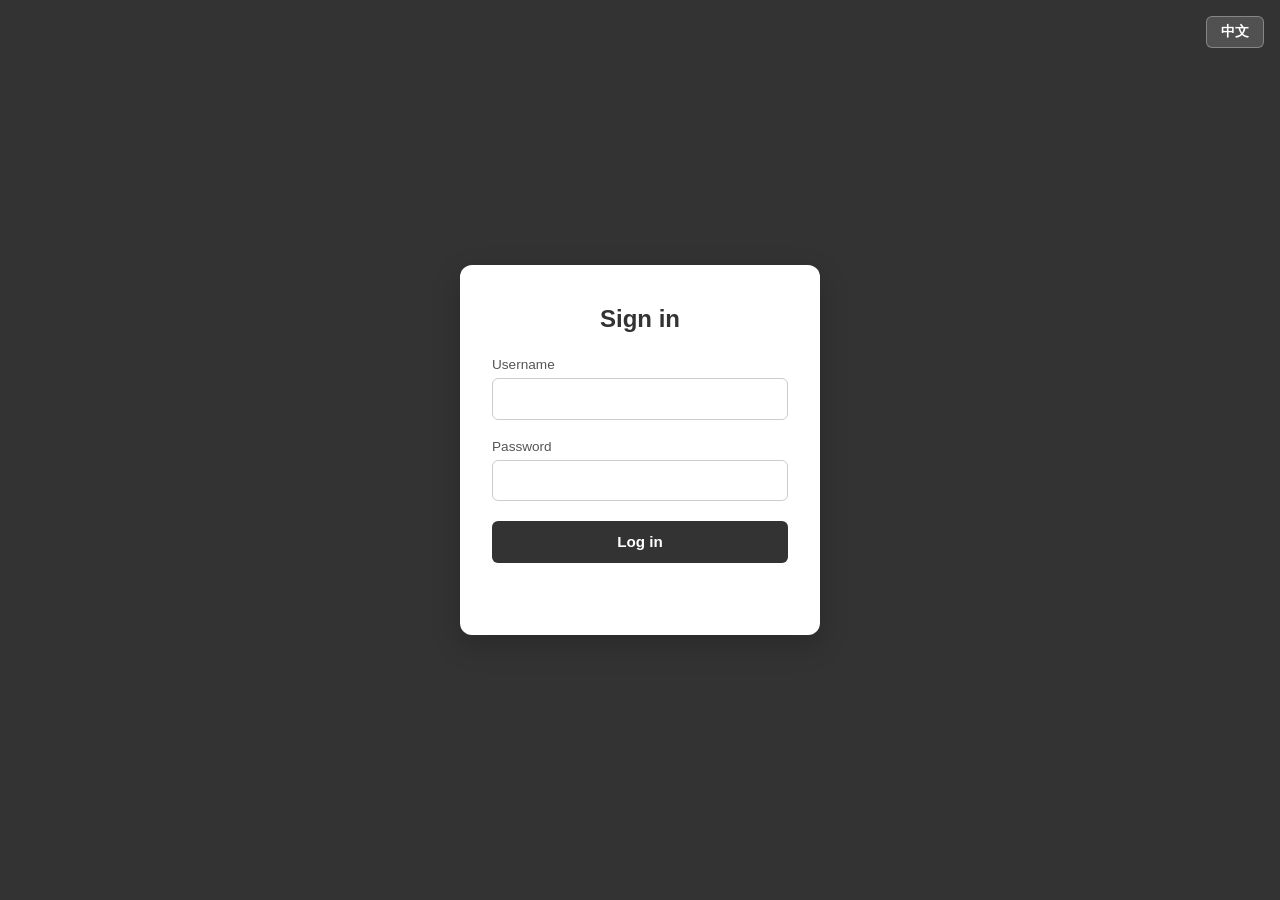
<file: index.html>
<!DOCTYPE html>
<html lang="en">
<head>
  <meta charset="UTF-8" />
  <script>if(!localStorage.getItem("battlegrid.user"))location.replace("login.html");</script>
  <meta name="viewport" content="width=device-width, initial-scale=1.0, maximum-scale=1.0, user-scalable=no, viewport-fit=cover" />
  <meta name="theme-color" content="#1b1f23" />
  <meta name="mobile-web-app-capable" content="yes" />
  <meta name="apple-mobile-web-app-capable" content="yes" />
  <link rel="manifest" href="manifest.json" />
  <title>Battlegrid — Turn-Based Strategy</title>
  <link rel="stylesheet" href="chat.css">
  <style>
    * { box-sizing: border-box; margin: 0; padding: 0; }
    html, body { height: 100%; overflow: hidden; }
    body {
      font-family: -apple-system, BlinkMacSystemFont, "Segoe UI", Roboto, sans-serif;
      display: flex; height: 100vh; height: 100dvh; background: #1b1f23; color: #e6e6e6;
      padding: env(safe-area-inset-top) env(safe-area-inset-right) env(safe-area-inset-bottom) env(safe-area-inset-left);
      -webkit-tap-highlight-color: transparent; -webkit-touch-callout: none; user-select: none;
    }
    #boardWrap { flex: 1; position: relative; min-width: 0; }
    #board { display: block; width: 100%; height: 100%; cursor: grab; background: #0d0f11; touch-action: none; }
    #board:active { cursor: grabbing; }

    /* Top-of-page overlay: the units standing on the tapped tile, each figure with HP above it. */
    #tileList {
      position: fixed; top: 8px; left: 50%; transform: translateX(-50%); z-index: 50;
      max-height: 45%; max-width: 90vw; overflow-y: auto;
      background: rgba(21,24,28,0.93); border: 1px solid #3a3f45; border-radius: 10px;
      padding: 8px 14px; display: none; flex-direction: column; gap: 6px;
      -webkit-backdrop-filter: blur(4px); backdrop-filter: blur(4px);
      width: auto;
    }
    #tileList .tl-head {
      font-size: .72rem; text-transform: uppercase; letter-spacing: .04em;
      color: #9aa4ad; text-align: center;
    }
    /* Overlapping cascade: strongest unit on top, each one to the right tucked half-under the one on its left. */
    #tileList .tl-figs { display: flex; flex-direction: row; justify-content: center; flex-wrap: wrap; padding-top: 2px; }
    .tunit { position: relative; display: flex; flex-direction: column; align-items: center; cursor: pointer; }
    .tunit:not(:first-child) { margin-left: -18px; }
    .thp { font-size: .72rem; font-weight: 700; line-height: 1; margin-top: 1px; }
    .tfig {
      width: 48px; height: 48px; border-radius: 50%; display: flex; align-items: center;
      justify-content: center; color: #fff; font-weight: 700; font-family: monospace; font-size: 1.2rem;
      border: 2px solid rgba(0,0,0,0.35); box-shadow: 0 -2px 5px rgba(0,0,0,0.45);
    }
    .tfig img { width: 72%; height: 72%; }

    #sidebar {
      width: 290px; flex-shrink: 0; padding: 16px 16px 8px; overflow-y: auto;
      background: #23282e; border-left: 1px solid #333; display: flex; flex-direction: column; gap: 14px;
    }

    /* Phone / narrow screens: stack the board on top, sidebar below. */
    @media (max-width: 760px) {
      body { flex-direction: column; }
      #boardWrap { flex: none; height: 56vh; }
      #sidebar { width: 100%; border-left: none; border-top: 1px solid #333; }
    }
    /* Very small phones: tighter padding, smaller text */
    @media (max-width: 380px) {
      #sidebar { padding: 10px 10px 6px; gap: 10px; }
      button { padding: 7px; font-size: .82rem; }
      .stat-row { font-size: .78rem; }
      h1 { font-size: 1rem; }
    }
    /* Phone landscape: board takes most of the height so buttons stay visible. */
    @media (max-height: 500px) and (orientation: landscape) {
      body { flex-direction: row; }
      #boardWrap { flex: 1; height: 100vh; }
      #sidebar { width: 260px; height: 100vh; overflow-y: auto; border-left: 1px solid #333; border-top: none; }
    }
    /* Tablet / medium screens: 2-col buttons */
    @media (min-width: 761px) {
      .btn-grid { display: grid; grid-template-columns: 1fr 1fr; gap: 6px; }
      .btn-grid button { margin-top: 0; }
    }
    /* Wider desktop: sidebar gets roomier */
    @media (min-width: 1000px) {
      #sidebar { width: 340px; }
    }
    /* Very wide desktop: larger sidebar */
    @media (min-width: 1400px) {
      #sidebar { width: 380px; }
    }
    h1 { font-size: 1.15rem; }
    h2 { font-size: .8rem; text-transform: uppercase; letter-spacing: .05em; color: #9aa4ad; margin-bottom: 6px; }
    .panel { background: #2b3138; border-radius: 8px; padding: 12px; }
    .ai-takeover-btn {
      display: flex; align-items: center; justify-content: center; gap: 6px;
      width: 100%; padding: 6px 10px; margin-bottom: 8px; font-size: 0.85rem; font-weight: 600;
      color: #fff; background: #e67e22; border: 1px solid #d35400; border-radius: 6px; cursor: pointer;
    }
    .ai-takeover-btn:hover { background: #d35400; }
    button.danger { background: #6b3030; }
    button.danger:hover { background: #833838; }

    #turnBadge { display: inline-block; padding: 3px 10px; border-radius: 6px; font-weight: 600; color: #fff; }
    /* turn header: round on the left, a compact gold read-out tucked to the right */
    .turn-line { display: flex; align-items: center; justify-content: space-between; gap: 8px; }
    .econ-mini {
      display: inline-flex; align-items: center; gap: 4px; flex-shrink: 0;
      font-size: 1rem; font-weight: 800; color: #f5c542;
    }
    .econ-mini img { width: 1.1em; height: 1.1em; }
    button {
      width: 100%; padding: 9px; font-size: .9rem; font-weight: 600; color: #fff;
      background: #3a5bd9; border: none; border-radius: 6px; cursor: pointer; margin-top: 8px;
    }
    button:hover { background: #2f49b0; }
    button.shop { background: #2e7d46; } button.shop:hover { background: #266b3b; }
    button.tech-btn { background: #7b1fa2; } button.tech-btn:hover { background: #6a1b9a; }
    button.tmpl-btn { background: #0277bd; } button.tmpl-btn:hover { background: #01579b; }
    button.ghost { background: #444c55; } button.ghost:hover { background: #525c66; }
    .shop-row { display: flex; gap: 6px; margin-top: 8px; }
    .shop-row button { flex: 1; margin-top: 0; padding: 8px 4px; font-size: .82rem; white-space: nowrap; }
    .log-row { display: flex; align-items: center; justify-content: space-between; gap: 8px; margin-top: 8px; }
    .next-round-btn {
      width: auto; margin: 0; padding: 5px 12px; font-size: .78rem; font-weight: 700;
      background: #6b3030; border-radius: 6px; white-space: nowrap; flex-shrink: 0;
    }
    .next-round-btn:hover { background: #833838; }
    /* header row: a panel title with a control (e.g. button) tucked to its right */
    .panel-head { display: flex; align-items: center; justify-content: space-between; gap: 8px; margin-bottom: 6px; }
    .panel-head h2 { margin: 0; }
    button.small { width: auto; margin: 0; padding: 5px 9px; font-size: .72rem; white-space: nowrap; }
    button.small:disabled { background: #333a41; color: #6b727a; cursor: not-allowed; }

    .stat-row { display: flex; justify-content: space-between; font-size: .85rem; padding: 2px 0; flex-wrap: wrap; gap: 0 6px; }
    .stat-chip {
      display: inline-block; cursor: pointer; position: relative;
      text-decoration: underline; text-decoration-style: dotted; text-underline-offset: 2px;
    }
    .stat-chip:hover { color: #fff; }
    .stat-dropdown {
      display: none; position: absolute; left: 0; top: 100%; z-index: 50;
      background: #23282e; border: 1px solid #3a3f45; border-radius: 6px; padding: 6px 10px;
      font-size: .78rem; white-space: nowrap; box-shadow: 0 4px 12px rgba(0,0,0,0.5);
      min-width: 100px;
    }
    .stat-chip.open .stat-dropdown { display: block; }
    .stat-dropdown div { padding: 2px 0; }
    .muted { color: #9aa4ad; }
    .hint { font-size: .75rem; color: #7e8893; }

    /* Enemy-move pop-up (combat log) */
    .modal-overlay {
      position: fixed; inset: 0; z-index: 100; padding: 20px;
      background: rgba(0,0,0,0.6); display: flex; align-items: center; justify-content: center;
      -webkit-backdrop-filter: blur(2px); backdrop-filter: blur(2px);
    }
    .modal-box {
      background: #23282e; border: 1px solid #3a3f45; border-radius: 10px; padding: 18px;
      width: 100%; max-width: 420px; max-height: 80vh; overflow-y: auto;
      box-shadow: 0 8px 30px rgba(0,0,0,0.5);
    }
    #logModalBody { font-size: .84rem; line-height: 1.5; margin: 10px 0; }
    #logModalBody div { padding: 3px 0; border-bottom: 1px solid #333; }
    #logModalBody .empty { color: #9aa4ad; }

    /* Unit-template pop-up: a 5×5 preview of the tapped unit's subunits + stats. */
    #unitModalBody { font-size: .86rem; line-height: 1.5; margin: 10px 0; }
    .utmpl-grid {
      display: grid; grid-template-columns: repeat(5, 1fr); gap: 3px;
      width: 190px; margin: 10px auto; padding: 6px;
      background: #15181c; border: 1px solid #3a3f45; border-radius: 8px;
    }
    .utmpl-grid i {
      aspect-ratio: 1; border-radius: 4px; background: #23282e;
      display: flex; align-items: center; justify-content: center;
      color: #fff; font-family: monospace; font-weight: 700; font-size: .8rem;
    }
    .utmpl-grid i img { width: 78%; height: 78%; }
    .utmpl-stats { display: flex; flex-wrap: wrap; gap: 6px 14px; justify-content: center; }
    .utmpl-comp { color: #9aa4ad; text-align: center; margin-top: 6px; }

    .refit-row { padding: 8px 0; border-bottom: 1px solid #333; }
    .refit-row:last-child { border-bottom: none; }
    .refit-meta { font-size: .82rem; color: #9aa4ad; margin: 2px 0; }
    .refit-action { display: flex; align-items: center; justify-content: space-between; gap: 8px; margin-top: 4px; }
    .refit-gain { color: #4caf50; font-weight: 600; }
    .refit-spend { color: #ff5a52; font-weight: 600; }

    /* Peace proposal popup */
    .peace-popup {
      position: fixed; inset: 0; z-index: 110; padding: 20px;
      background: rgba(0,0,0,0.7); display: flex; align-items: center; justify-content: center;
      -webkit-backdrop-filter: blur(2px); backdrop-filter: blur(2px);
    }
    .peace-box {
      background: #23282e; border: 1px solid #3a3f45; border-radius: 10px; padding: 22px;
      text-align: center; min-width: 260px; box-shadow: 0 8px 30px rgba(0,0,0,0.5);
    }
    .peace-box h3 { font-size: 1.1rem; margin-bottom: 12px; }
    .peace-box p { font-size: .9rem; color: #c5ccd3; margin-bottom: 16px; }
    .peace-btns { display: flex; gap: 12px; justify-content: center; }
    .peace-btns button { width: auto; padding: 10px 24px; font-size: .95rem; margin: 0; }
    .peace-accept { background: #2e7d46 !important; }
    .peace-accept:hover { background: #266b3b !important; }
    .peace-reject { background: #b71c1c !important; }
    .peace-reject:hover { background: #8e1515 !important; }

    .utmpl-grid i.split-pick { cursor: pointer; transition: transform .1s, box-shadow .1s; }
    .utmpl-grid i.split-pick:hover { transform: scale(1.12); box-shadow: 0 0 6px rgba(255,255,255,0.3); }
    .utmpl-grid i.split-sel { outline: 2px solid #ff5a52; outline-offset: -2px; opacity: .6; }
    .split-status { text-align: center; margin: 8px 0 4px; font-size: .84rem; color: #9aa4ad; }
    .split-btns { display: flex; gap: 8px; margin-top: 8px; }
    .split-btns button { flex: 1; }

    .combine-pair { display: flex; flex-direction: column; gap: 6px; margin: 8px 0; }
    .combine-unit { padding: 6px 8px; border: 2px solid #3a3f45; border-radius: 6px; cursor: pointer; font-size: .84rem; }
    .combine-unit:hover { border-color: #7a8290; }
    .combine-unit.combine-active { border-color: #4caf50; background: rgba(76,175,80,.08); }
    .combine-preview { text-align: center; font-size: .84rem; color: #9aa4ad; margin: 6px 0; }
    .combine-btns { display: flex; gap: 8px; margin-top: 8px; }
    .combine-btns button { flex: 1; }

    /* Sidebar action buttons (Next / Execute / Cancel) */
    #boardActions {
      display: flex; gap: 6px; margin-bottom: 8px;
    }
    .board-btn {
      width: auto; margin: 0; padding: 8px 12px; font-size: .82rem; font-weight: 700;
      border: none; border-radius: 6px; cursor: pointer; display: flex;
      align-items: center; gap: 4px; white-space: nowrap; color: #fff; background: #444c55;
      position: relative;
    }
    .board-btn:hover { background: #525c66; }
    .board-btn:disabled { background: #333a41; color: #6b727a; cursor: not-allowed; }
    .board-btn.execute { background: #2e8b57; }
    .board-btn.execute:hover:not(:disabled) { background: #276b44; }
    .board-btn.execute.attack { background: #c62828; }
    .board-btn.execute.attack:hover:not(:disabled) { background: #a52020; }
    .board-btn.cancel { background: #6b3030; padding: 8px 10px; }
    .board-btn.cancel:hover { background: #833838; }
    .order-badge {
      position: absolute; top: -6px; right: -6px;
      background: #ff5a52; color: #fff; font-size: .65rem; font-weight: 800;
      width: 18px; height: 18px; border-radius: 50%;
      display: flex; align-items: center; justify-content: center;
    }

    /* AI strategy modal */
    .strat-btns { display: flex; flex-direction: column; gap: 8px; margin: 12px 0; }
    .strat-btns button {
      padding: 12px; font-size: .95rem; font-weight: 600; border: none; border-radius: 8px;
      cursor: pointer; color: #fff; display: flex; align-items: center; gap: 8px;
    }
    .strat-btns .strat-attack { background: #c62828; }
    .strat-btns .strat-attack:hover { background: #a52020; }
    .strat-btns .strat-defend { background: #1565c0; }
    .strat-btns .strat-defend:hover { background: #0d47a1; }
    .strat-btns .strat-balanced { background: #2e7d32; }
    .strat-btns .strat-balanced:hover { background: #1b5e20; }

    /* Peace deal modal */
    .peace-deal-list { margin: 10px 0; font-size: .88rem; line-height: 1.6; }
    .peace-deal-list .pd-row { display: flex; justify-content: space-between; padding: 3px 0; border-bottom: 1px solid #333; }

  </style>
</head>
<body>
  <div id="tileList"></div>
  <div id="boardWrap">
    <canvas id="board"></canvas>
  </div>

  <aside id="sidebar">
    <div class="panel">
      <h2>Selection</h2>
      <label style="display:flex; align-items:center; gap:8px; font-size:.82rem; margin-bottom:8px; cursor:pointer;">
        <input type="checkbox" id="selectAllChk" checked style="width:auto; margin:0;" />
        Select whole stack
      </label>
      <div id="boardActions" style="display:flex; gap:6px; margin-bottom:8px;">
        <button id="nextBtn" class="board-btn" title="Next unit with moves">Next</button>
        <button id="executeBtn" class="board-btn execute" title="Execute all queued orders" disabled>
          <span id="executeBtnIcon">⚔️</span>
          <span id="executeBtnLabel">Attack</span>
          <span id="orderCount" class="order-badge" style="display:none">0</span>
        </button>
        <button id="cancelQueueBtn" class="board-btn cancel" title="Clear all queued orders" style="display:none">&#x2716;</button>
      </div>
      <button id="combineBtn" class="ghost small" style="display:none; margin-bottom:8px;">⊕ Combine</button>
      <div id="selInfo" class="muted">Click a tile to select its units.</div>
      <button id="refitBtn" class="ghost" style="display:none; margin-top:8px;">&#9881; Refit</button>
      <button id="splitBtn" class="ghost" style="display:none; margin-top:8px;">✂ Split</button>
      <button id="buildBtn" class="ghost" style="display:none; margin-top:8px;">🏗 Build</button>
      <button id="rallyBtn" style="display:none; margin-top:8px; background:#b8860b;">📯 Rally</button>
      <div id="rallyHint" class="hint" style="display:none; color:#f5c542;">Click a tile to rally all units toward it.</div>
    </div>

    <div class="panel">
      <button class="ai-takeover-btn" id="aiTakeoverBtn">AI takeover this turn</button>
      <h2>Turn</h2>
      <div class="turn-line">
        <span><span id="nowPlayingLabel">Now playing:</span> <span id="turnBadge">—</span> &nbsp; <span class="muted"><span id="roundLabel">Round</span> <span id="roundNum">1</span></span></span>
        <!-- compact economy read-out for the current player, tucked to the right of the round -->
        <span class="econ-mini"><img src="assets/gold.svg" alt="gold"> <span id="econ">0</span></span>
      </div>

      <!-- creative-mode cheat: only shown when the game was started in creative mode -->
      <button id="creativeBtn" style="display:none; background:#8e5bd9;">🎁 +171,717 gold</button>

      <!-- creative-mode country toolbox -->
      <div id="countryToolbox" style="display:none; background:#1b2026; border:1px solid #6a4bd9; border-radius:8px; padding:.6rem; margin-bottom:8px;">
        <div style="font-size:.72rem; text-transform:uppercase; letter-spacing:.06em; color:#9aa4ad; margin-bottom:.4rem;">Country Toolbox</div>
        <div id="countrySwatches" style="display:flex; flex-wrap:wrap; gap:4px; margin-bottom:.5rem;"></div>
        <div style="display:flex; gap:4px;">
          <button id="addCountryBtn" style="flex:1; padding:4px; font-size:.75rem; background:#2e7d46; border:none; border-radius:4px; color:#fff; cursor:pointer;">+ Country</button>
          <button id="rmCountryBtn" style="flex:1; padding:4px; font-size:.75rem; background:#6b3030; border:none; border-radius:4px; color:#fff; cursor:pointer;">− Country</button>
        </div>
        <div id="paintHint" style="font-size:.62rem; color:#6b727a; margin-top:.3rem;"></div>
      </div>

      <div id="playerStats"></div>

      <div class="shop-row">
        <button class="shop" id="buyBtn">🛒 Buy</button>
        <button class="tech-btn" id="techBtn">⚗️ Tech</button>
        <button class="tmpl-btn" id="templateBtn">▦ Template</button>
        <button class="ghost" id="diplomacyBtn" style="font-size:.78rem;background:#4a3580;border-color:#6a4bd9;">🤝 Diplomacy</button>
      </div>

      <div class="log-row">
        <button id="logBtn" class="small" style="background:#37474f;border:1px solid #546e7a;">📜 Battle log</button>
        <button id="nextRoundBtn" class="next-round-btn">Next ▶</button>
      </div>

      <div class="btn-grid">
        <button class="ghost" id="menuBtn">Main menu</button>
        <button class="ghost" id="infoBtn">📖 Field manual</button>
        <button class="ghost" id="advisorBtn" style="background:#1a4a7a;border:1px solid #2a6aaa;">💬 Advisor</button>
      </div>
    </div>

    <div class="panel" id="placePanel" style="display:none; border:1px solid #b8a23a;">
      <h2>Deploy divisions</h2>
      <div id="placeInfo"></div>
    </div>
  </aside>

  <!-- Pop-up shown after the enemy's turn or when Battle log button is tapped. -->
  <div id="logModal" class="modal-overlay" style="display:none">
    <div class="modal-box">
      <h2 id="logModalTitle" style="color:#e6e6e6; font-size:1rem; margin-bottom:0;">Battle log</h2>
      <div id="logModalBody"></div>
      <button id="logModalOk">OK</button>
    </div>
  </div>

  <!-- Pop-up shown when a unit in the top overlay is tapped: its template blueprint. -->
  <div id="unitModal" class="modal-overlay" style="display:none">
    <div class="modal-box">
      <h2 id="unitModalTitle" style="color:#e6e6e6; font-size:1rem; margin-bottom:0;">Unit</h2>
      <div id="unitModalBody"></div>
      <button id="unitModalOk">Close</button>
    </div>
  </div>

  <!-- Refit modal: swap selected units to a different template. -->
  <div id="refitModal" class="modal-overlay" style="display:none">
    <div class="modal-box">
      <h2 style="color:#e6e6e6; font-size:1rem; margin-bottom:0;">Refit units</h2>
      <p class="hint" style="margin:6px 0 2px;">Swap selected units to another template. Requires supply range, no encirclement.</p>
      <div id="refitModalBody"></div>
      <button id="refitModalClose" class="ghost">Cancel</button>
    </div>
  </div>

  <!-- Combine modal: merge units from one unit into another. -->
  <div id="combineModal" class="modal-overlay" style="display:none">
    <div class="modal-box">
      <h2 style="color:#e6e6e6; font-size:1rem; margin-bottom:0;">Combine units</h2>
      <p class="hint" style="margin:6px 0 2px;">Fill a unit with units from another, up to 25 total.</p>
      <div id="combineModalBody"></div>
      <button id="combineModalClose" class="ghost">Cancel</button>
    </div>
  </div>

  <!-- Build modal: place a fort or supply hub on the selected tile. -->
  <div id="buildModal" class="modal-overlay" style="display:none">
    <div class="modal-box">
      <h2 style="color:#e6e6e6; font-size:1rem; margin-bottom:0;">Build structure</h2>
      <p class="hint" style="margin:6px 0 2px;">Place a structure on the selected tile (not water, no existing structure).</p>
      <div id="buildModalBody"></div>
      <button id="buildModalClose" class="ghost">Cancel</button>
    </div>
  </div>

  <!-- AI strategy modal — shown when AI takeover button is clicked -->
  <div id="aiStratModal" class="modal-overlay" style="display:none">
    <div class="modal-box">
      <h2 style="color:#e6e6e6; font-size:1rem; margin-bottom:4px;">AI Takeover — Choose Strategy</h2>
      <p class="hint" style="margin-bottom:8px;">How should the AI play this turn?</p>
      <div class="strat-btns">
        <button class="strat-attack" data-strat="attack">⚔️ Focus Attack <small style="opacity:.7">— aggressive, low caution</small></button>
        <button class="strat-defend" data-strat="defend">🛡️ Focus Defend <small style="opacity:.7">— hold terrain, cautious</small></button>
        <button class="strat-balanced" data-strat="balanced">⚖️ Balanced <small style="opacity:.7">— default behavior</small></button>
      </div>
      <button id="aiStratCancel" class="ghost">Cancel</button>
    </div>
  </div>

  <!-- Peace deal modal — shown when a country is eliminated -->
  <div id="peaceDealModal" class="modal-overlay" style="display:none">
    <div class="modal-box">
      <h2 id="peaceDealTitle" style="color:#e6e6e6; font-size:1rem; margin-bottom:0;">Peace Deal</h2>
      <div id="peaceDealBody" class="peace-deal-list"></div>
      <button id="peaceDealOk">OK</button>
    </div>
  </div>

  <!-- Peace proposal popup — shown when AI proposes peace to human -->
  <div id="peaceProposalPopup" class="peace-popup" style="display:none">
    <div class="peace-box">
      <h3 id="peaceProposalTitle"></h3>
      <p id="peaceProposalBody"></p>
      <div class="peace-btns">
        <button id="peaceAcceptBtn" class="peace-accept">Accept</button>
        <button id="peaceRejectBtn" class="peace-reject">Reject</button>
      </div>
    </div>
  </div>

  <!-- data + algorithms + rules + persistence + renderer load before the engine -->
  <script src="units.js"></script>
  <script src="algorithms.js"></script>
  <script src="board.js"></script>
  <script src="rules.js"></script>
  <script src="state.js"></script>
  <script src="render.js"></script>
  <script>
    // UI glue. Defined before game.js; every handler reads the DOM at call time.
    function stackAtTile(t) { return (Game.unitAt.get(t.r + ',' + t.c)) || []; }

    function stackSummaryHtml(stack, owner) {
      // Group units by their template name (each board piece is a unit).
      const counts = {};
      for (const u of stack) { const n = u.name || localName(PIECES[u.type]); counts[n] = (counts[n] || 0) + 1; }
      const lines = Object.keys(counts).map((n) =>
        `<div class="stat-row"><span>${n}</span><span>×${counts[n]}</span></div>`).join('');
      const totHp = stack.reduce((a, u) => a + u.hp, 0);
      const totAtk = stack.reduce((a, u) => a + Rules.unitAttack(u), 0);
      return `<div class="stat-row"><span><b>${PLAYERS[owner].name} — ${stack.length} ${_t('units')}</b></span><span>${stack.length}/${Rules.STACK_LIMIT}</span></div>` +
        lines +
        `<div class="stat-row"><span>${_t('totalHpAtk')}</span><span>${totHp} / ${totAtk}</span></div>` +
        (owner === Game.turn
          ? `<p class="hint" style="margin-top:6px">${_t('stackHint')}</p>`
          : `<p class="hint" style="margin-top:6px">${_t('enemyUnits')}</p>`);
    }

    function stackChecklistHtml(stack) {
      const selIds = new Set(Game.selUnits.map((u) => u.id));
      const rows = stack.map((u) => {
        const label = u.name || localName(PIECES[u.type]);
        const checked = selIds.has(u.id) ? 'checked' : '';
        return `<label class="stat-row" style="cursor:pointer">` +
          `<span><input type="checkbox" data-uid="${u.id}" ${checked} style="width:auto; margin-right:6px;"> ${label}</span>` +
          `<span>${u.hp}/${u.maxHp} hp${u.acted ? ' ·acted' : ''}</span></label>`;
      }).join('');
      return `<div class="stat-row"><span><b>${_t('pickUnits')}</b></span><span>${Game.selUnits.length}/${stack.length}</span></div>` +
        rows +
        `<p class="hint" style="margin-top:6px">${_t('pickHint')}</p>`;
    }

    // HP colour: green when healthy, amber when hurt, red when near death.
    function hpColor(u) {
      const r = u.hp / u.maxHp;
      return r > 0.66 ? '#4caf50' : r > 0.33 ? '#f5c542' : '#ff5a52';
    }

    // Overall strength of a unit — attack dominates, current HP breaks ties.
    function unitStat(u) { return Rules.unitAttack(u) * 100 + u.hp; }

    // Top overlay: units on the tapped tile, strongest first, each figure half-covering the next.
    function renderTileList() {
      const box = document.getElementById('tileList');
      const stack = Game.selTile ? stackAtTile(Game.selTile) : [];
      if (!stack.length) { box.style.display = 'none'; box.innerHTML = ''; return; }
      const owner = stack[0].owner;
      const sorted = stack.slice().sort((a, b) => unitStat(b) - unitStat(a));
      const figs = sorted.map((u, i) => {
        const d = PIECES[u.type];
        const color = PLAYERS[u.owner].color;
        const inner = d.art
          ? `<img src="${d.art}" alt="${localName(d)}">`
          : d.code;
        return `<div class="tunit" data-i="${i}" title="${localName(d)}" style="z-index:${sorted.length - i}">` +
          `<div class="tfig" style="background:${color}">${inner}</div>` +
          `<div class="thp" style="color:${hpColor(u)}">${u.hp}/${u.maxHp}</div></div>`;
      }).join('');
      box.innerHTML =
        `<div class="tl-head">${PLAYERS[owner].name} · ${stack.length} ${_t('units')} ${_t('onTile')}</div>` +
        `<div class="tl-figs">${figs}</div>`;
      box.style.display = 'flex';
      // Tapping a figure opens its unit's template blueprint in a pop-up.
      box.querySelectorAll('.tunit').forEach((el) => {
        el.addEventListener('click', (e) => {
          e.stopPropagation();
          showUnitTemplate(sorted[+el.dataset.i]);
        });
      });
    }

    // Pop-up: show `u`'s blueprint — a 5×5 grid of its subunits plus totals.
    // Built from the unit's own parts composition, so it works for shop-built
    // units and the AI's ad-hoc units alike (no dependency on a stored template).
    function showUnitTemplate(u) {
      if (!u) return;
      const color = PLAYERS[u.owner].color;
      const cells = [];
      for (const p of (u.parts || [])) for (let i = 0; i < p.count; i++) cells.push(p.type);
      let grid = '';
      for (let i = 0; i < 25; i++) {
        const t = cells[i];
        const inner = t ? (PIECES[t].art ? `<img src="${PIECES[t].art}" alt="${localName(PIECES[t])}">` : PIECES[t].code) : '';
        grid += t ? `<i style="background:${color}">${inner}</i>` : `<i></i>`;
      }
      const atk = Rules.unitAttack(u);
      let cost = 0;
      for (const p of (u.parts || [])) cost += (PIECES[p.type].cost || 0) * p.count;
      const comp = (u.parts || []).map((p) => {
        const bn = Math.floor(p.count / 4);
        const co = p.count % 4;
        let label = '';
        if (bn > 0) label += `${bn} ${_t('statBn')}`;
        if (bn > 0 && co > 0) label += ' + ';
        if (co > 0 || !bn) label += `${co || p.count} Co`;
        return `${localName(PIECES[p.type])} ${label}`;
      }).join(' · ');
      const showSplit = window.canSplitUnit && window.canSplitUnit(u);
      document.getElementById('unitModalTitle').innerHTML =
        `<span style="color:${color}">${PLAYERS[u.owner].name}</span> — ${u.name || localName(PIECES[u.type])}`;
      document.getElementById('unitModalBody').innerHTML =
        `<div class="utmpl-grid">${grid}</div>` +
        `<div class="utmpl-stats">` +
          `<span>❤️ HP <b>${u.hp}/${u.maxHp}</b></span>` +
          `<span>⚔️ ATK <b>${atk}</b></span>` +
          `<span>👟 MOV <b>${u.mov}</b></span>` +
          `<span>${GOLD_ICON} <b>${cost}</b></span>` +
        `</div>` +
        `<div class="utmpl-comp">${comp || 'No units'}</div>` +
        (showSplit ? `<button id="splitStartBtn" class="ghost" style="margin-top:8px">✂ Split</button>` : '');
      document.getElementById('unitModal').style.display = 'flex';
      if (showSplit) {
        document.getElementById('splitStartBtn').addEventListener('click', () => enterSplitMode(u));
      }
    }

    function enterSplitMode(u) {
      const color = PLAYERS[u.owner].color;
      const cells = [];
      for (const p of (u.parts || [])) for (let i = 0; i < p.count; i++) cells.push(p.type);
      const total = cells.filter(Boolean).length;
      const room = Rules.STACK_LIMIT - (Game.unitAt.get(u.r + ',' + u.c) || []).length;
      const maxSel = Math.min(total - 1, room);
      const selected = new Set();

      function renderSplitGrid() {
        let grid = '';
        for (let i = 0; i < 25; i++) {
          const t = cells[i];
          if (!t) { grid += `<i></i>`; continue; }
          const inner = PIECES[t].art ? `<img src="${PIECES[t].art}" alt="${localName(PIECES[t])}">` : PIECES[t].code;
          const cls = selected.has(i) ? 'split-pick split-sel' : 'split-pick';
          grid += `<i class="${cls}" data-ci="${i}" style="background:${color}">${inner}</i>`;
        }
        const body = document.getElementById('unitModalBody');
        body.innerHTML =
          `<div class="utmpl-grid">${grid}</div>` +
          `<div class="split-status">${selected.size} / ${maxSel} units selected for split</div>` +
          `<div class="split-btns">` +
            `<button id="splitConfirmBtn"${selected.size ? '' : ' disabled'}>Confirm split (${selected.size})</button>` +
            `<button id="splitCancelBtn" class="ghost">Cancel</button>` +
          `</div>`;
        body.querySelectorAll('.split-pick').forEach((el) => {
          el.addEventListener('click', () => {
            const ci = +el.dataset.ci;
            if (selected.has(ci)) { selected.delete(ci); }
            else if (selected.size < maxSel) { selected.add(ci); }
            renderSplitGrid();
          });
        });
        document.getElementById('splitConfirmBtn').addEventListener('click', () => {
          if (!selected.size) return;
          const types = [];
          for (const ci of selected) types.push(cells[ci]);
          const count = window.splitUnit(u, types);
          if (count) {
            document.getElementById('unitModal').style.display = 'none';
            document.getElementById('unitModalOk').style.display = '';
            if (Game.selTile) {
              window.selectTile(Game.selTile.r, Game.selTile.c);
            }
            UI.refresh(); Render.render();
          }
        });
        document.getElementById('splitCancelBtn').addEventListener('click', () => {
          document.getElementById('unitModalOk').style.display = '';
          showUnitTemplate(u);
        });
      }

      document.getElementById('unitModalTitle').innerHTML =
        `<span style="color:${color}">Split</span> — ${u.name || localName(PIECES[u.type])}`;
      document.getElementById('unitModalOk').style.display = 'none';
      renderSplitGrid();
    }

    const UI = {
      refresh() {
        const p = PLAYERS[Game.turn];
        const badge = document.getElementById('turnBadge');
        badge.textContent = p.name;
        badge.style.background = p.color;
        document.getElementById('roundNum').textContent = Game.round;

        // economy sign reflects the player whose turn it is
        const econ = document.getElementById('econ');
        econ.textContent = Game.economy[Game.turn];
        econ.parentElement.style.color = p.color === '#00acc1' ? '#4dd0e1' : '#ff7a76';

        // creative-mode cheat button (only when the game is in creative mode)
        document.getElementById('creativeBtn').style.display = Game.creative ? '' : 'none';
        document.getElementById('countryToolbox').style.display = Game.creative ? '' : 'none';
        if (Game.creative) window._refreshCountrySwatches && window._refreshCountrySwatches();

        // Dynamic player stats
        const statsEl = document.getElementById('playerStats');
        let statsHtml = '';
        for (let p = 0; p < PLAYERS.length; p++) {
          if (Game.eliminated && Game.eliminated.has(p)) continue;
          const units = Game.units.filter(u => u.owner === p);
          const uCount = units.length;
          const cCount = Game.cities.filter(ci => ci.owner === p).length;
          const vCount = (Game.villages || []).filter(v => v.owner === p).length;
          const gRound = Rules.income(Game.cities, Game.villages || [], p, (Game.ecoUpgrades && Game.ecoUpgrades[p]) || {});

          // Company breakdown by type
          const coCounts = {};
          for (const u of units) for (const pt of (u.parts || [])) coCounts[pt.type] = (coCounts[pt.type] || 0) + pt.count;
          let coDropdown = '';
          for (const t in coCounts) coDropdown += `<div>${localName(PIECES[t])}: ${coCounts[t]}</div>`;

          statsHtml += `<div class="stat-row"><span style="color:${PLAYERS[p].color}">${PLAYERS[p].name}</span><span>` +
            `<span class="stat-chip" data-drop="bn${p}">${uCount} ${_t('statBn')}<span class="stat-dropdown">${coDropdown || '<div>' + _t('statNoUnits') + '</div>'}</span></span> · ` +
            `${cCount} ${_t('statCity')} · ` +
            `<span class="stat-chip" data-drop="g${p}">${gRound} ${_t('statGold')}<span class="stat-dropdown"><div>${vCount} ${_t('statVillage')}</div></span></span>` +
            `</span></div>`;
        }
        statsEl.innerHTML = statsHtml;
        statsEl.querySelectorAll('.stat-chip').forEach(chip => {
          chip.addEventListener('click', (e) => {
            e.stopPropagation();
            const wasOpen = chip.classList.contains('open');
            document.querySelectorAll('.stat-chip.open').forEach(c => c.classList.remove('open'));
            if (!wasOpen) chip.classList.add('open');
          });
        });

        // placement banner
        const placePanel = document.getElementById('placePanel');
        if (window.inPlacement && window.inPlacement()) {
          placePanel.style.display = '';
          document.getElementById('placeInfo').innerHTML =
            `<b style="color:${p.color}">${p.name}</b>: ${window.pendingForTurn()} unit(s) to deploy.` +
            `<p class="hint" style="margin-top:6px">Tap a highlighted tile in your deployment zone to drop them (max 17 per tile).</p>`;
        } else {
          placePanel.style.display = 'none';
        }

        // selection panel
        const sel = document.getElementById('selInfo');
        if (Game.winner !== null) {
          sel.className = '';
          const w = PLAYERS[Game.winner];
          sel.innerHTML = `<b style="color:${w ? w.color : '#fff'}">${w ? w.name : 'Unknown'} wins!</b>` +
            (Game.winReason ? `<div style="font-size:.85rem;color:#9aa4ad;margin-top:4px">${Game.winReason}</div>` : '') +
            (Game.eliminated && Game.eliminated.size ? `<div style="font-size:.8rem;color:#6b727a;margin-top:4px">Eliminated: ${[...Game.eliminated].map(p => PLAYERS[p].name).join(', ')}</div>` : '');
        } else if (Game.selTile && stackAtTile(Game.selTile).length) {
          const stack = stackAtTile(Game.selTile);
          const owner = stack[0].owner;
          const mine = owner === Game.turn;
          sel.className = '';
          if (Game.selectAll || !mine) {
            sel.innerHTML = stackSummaryHtml(stack, owner);
          } else {
            sel.innerHTML = stackChecklistHtml(stack);
            sel.querySelectorAll('input[data-uid]').forEach((cb) =>
              cb.addEventListener('change', () => window.toggleUnitInSelection(+cb.dataset.uid)));
          }
        } else {
          sel.className = 'muted';
          sel.textContent = 'Click a tile to select its units.';
        }

        // Board action buttons
        const committed = window.committedUnitIds ? window.committedUnitIds() : new Set();
        const qLen = Game.orderQueue ? Game.orderQueue.length : 0;
        const hasAttack = qLen > 0 && Game.orderQueue.some(o => o.isAttack);
        const anyUncommitted = Game.winner === null &&
          Game.units.some(u => u.owner === Game.turn && u.movesLeft > 0 && !committed.has(u.id));
        const nextBtn = document.getElementById('nextBtn');
        if (nextBtn) nextBtn.disabled = !anyUncommitted;
        const executeBtn = document.getElementById('executeBtn');
        if (executeBtn) {
          executeBtn.disabled = qLen === 0;
          executeBtn.classList.toggle('attack', hasAttack);
          const icon = document.getElementById('executeBtnIcon');
          const label = document.getElementById('executeBtnLabel');
          if (icon) icon.textContent = hasAttack ? '⚔️' : '🚩';
          if (label) label.textContent = hasAttack ? 'Attack' : 'Move';
        }
        const orderBadge = document.getElementById('orderCount');
        if (orderBadge) {
          orderBadge.style.display = qLen > 0 ? '' : 'none';
          orderBadge.textContent = qLen;
        }
        const cancelBtn = document.getElementById('cancelQueueBtn');
        if (cancelBtn) cancelBtn.style.display = qLen > 0 ? '' : 'none';

        renderTileList();

        const refitBtn = document.getElementById('refitBtn');
        if (refitBtn) {
          const showRefit = Game.winner === null &&
            !(window.inPlacement && window.inPlacement()) &&
            Game.selTile && stackAtTile(Game.selTile).length &&
            stackAtTile(Game.selTile)[0].owner === Game.turn &&
            window.canRefitUnit && Game.selUnits.some((u) => window.canRefitUnit(u)) &&
            (Game.templates[Game.turn] || []).length > 0;
          refitBtn.style.display = showRefit ? '' : 'none';
        }

        const buildBtn = document.getElementById('buildBtn');
        if (buildBtn) {
          const showBuild = Game.winner === null &&
            !(window.inPlacement && window.inPlacement()) &&
            Game.selTile &&
            Object.keys(STRUCTURES).some((t) => window.canBuild && window.canBuild(Game.selTile.r, Game.selTile.c, t));
          buildBtn.style.display = showBuild ? '' : 'none';
        }

        const splitBtn = document.getElementById('splitBtn');
        if (splitBtn) {
          const showSplit = Game.winner === null &&
            !(window.inPlacement && window.inPlacement()) &&
            Game.selTile && Game.selUnits.length === 1 &&
            window.canSplitUnit && window.canSplitUnit(Game.selUnits[0]);
          splitBtn.style.display = showSplit ? '' : 'none';
        }

        const rallyBtn = document.getElementById('rallyBtn');
        if (rallyBtn) {
          const showRally = Game.winner === null &&
            !(window.inPlacement && window.inPlacement()) &&
            Game.selUnits.length > 0 &&
            Game.selUnits.some(u => window.isHqUnit && window.isHqUnit(u) && u.owner === Game.turn);
          rallyBtn.style.display = showRally ? '' : 'none';
          if (!showRally || !window._rallyMode) {
            rallyMode = false;
            window._rallyMode = false;
            document.getElementById('rallyHint').style.display = 'none';
            if (rallyBtn) rallyBtn.style.background = '#b8860b';
          }
        }

        const combineBtn = document.getElementById('combineBtn');
        if (combineBtn) {
          const stack = Game.selTile ? stackAtTile(Game.selTile) : [];
          const showCombine = Game.winner === null &&
            !(window.inPlacement && window.inPlacement()) &&
            !Game.selectAll && stack.length >= 2 &&
            stack[0].owner === Game.turn &&
            Game.selUnits.length >= 1 &&
            stack.some((u) => u.owner === Game.turn && window.totalSubunits(u) < 25);
          combineBtn.style.display = showCombine ? '' : 'none';
        }

      },
      log(msg) {
        // Combat log entries are buffered; the enemy's turn is shown as a
        // pop-up (see showEnemyMoves) rather than an always-on panel.
        this.entries.push(msg);
        if (this.entries.length > 200) this.entries.shift();
      },
      entries: [],
      showEnemyMoves(lines) {
        if (!lines.length) return;
        const body = document.getElementById('logModalBody');
        document.getElementById('logModalTitle').textContent = "Enemy's move";
        body.innerHTML = lines.map((m) => `<div>${m}</div>`).join('');
        document.getElementById('logModal').style.display = 'flex';
      },
    };

    // Unit stats and the terrain/unit legend now live in the Field Manual
    // (info.html) to keep the board sidebar focused on play.

    document.getElementById('nextRoundBtn').addEventListener('click', () => nextRound());
    document.getElementById('logBtn').addEventListener('click', () => {
      const body = document.getElementById('logModalBody');
      document.getElementById('logModalTitle').textContent = 'Battle log';
      if (UI.entries.length) {
        body.innerHTML = UI.entries.slice(-50).map((m) => `<div>${m}</div>`).join('');
      } else {
        body.innerHTML = '<div class="empty">No actions recorded yet.</div>';
      }
      document.getElementById('logModal').style.display = 'flex';
    });
    document.addEventListener('click', () => document.querySelectorAll('.stat-chip.open').forEach(c => c.classList.remove('open')));
    document.getElementById('buyBtn').addEventListener('click', () => { window.location.href = 'buy.html'; });
    document.getElementById('templateBtn').addEventListener('click', () => { window.location.href = 'template.html'; });
    document.getElementById('techBtn').addEventListener('click', () => { window.location.href = 'tech.html'; });
    document.getElementById('diplomacyBtn').addEventListener('click', () => { window.location.href = 'diplomacy.html'; });
    document.getElementById('infoBtn').addEventListener('click', () => { window.location.href = 'info.html'; });
    document.getElementById('menuBtn').addEventListener('click', () => { window.location.href = 'menu.html'; });
    document.getElementById('creativeBtn').addEventListener('click', () => window.creativeGrant());

    // --- Creative mode country toolbox ---
    window._creativePaintOwner = null;
    window._refreshCountrySwatches = function () {
      const el = document.getElementById('countrySwatches');
      if (!el) return;
      let html = '';
      for (let i = 0; i < PLAYERS.length; i++) {
        const sel = window._creativePaintOwner === i;
        html += `<button class="ctswatch" data-p="${i}" style="width:28px;height:28px;border-radius:4px;border:2px solid ${sel ? '#fff' : '#333'};background:${PLAYERS[i].color};cursor:pointer;padding:0;" title="${PLAYERS[i].name}"></button>`;
      }
      // "Erase" swatch (null owner)
      const erasing = window._creativePaintOwner === -1;
      html += `<button class="ctswatch" data-p="-1" style="width:28px;height:28px;border-radius:4px;border:2px solid ${erasing ? '#fff' : '#333'};background:#444;cursor:pointer;padding:0;font-size:.7rem;color:#aaa;" title="Erase territory">✕</button>`;
      el.innerHTML = html;
      el.querySelectorAll('.ctswatch').forEach(btn => {
        btn.addEventListener('click', () => {
          const p = parseInt(btn.dataset.p);
          window._creativePaintOwner = window._creativePaintOwner === p ? null : p;
          window._refreshCountrySwatches();
          const hint = document.getElementById('paintHint');
          if (window._creativePaintOwner != null) {
            hint.textContent = window._creativePaintOwner === -1 ? 'Tap tiles to erase territory' : 'Tap tiles to paint ' + PLAYERS[window._creativePaintOwner].name + ' territory';
          } else {
            hint.textContent = '';
          }
        });
      });
    };

    document.getElementById('addCountryBtn').addEventListener('click', () => {
      if (PLAYERS.length >= 8) return;
      const idx = PLAYERS.length;
      PLAYERS.push({ name: 'Country' + (idx + 1), color: PLAYER_COLORS[idx] });
      Game.playerCount = PLAYERS.length;
      Game.economy.push(ECONOMY.start);
      Game.incomeMult.push(1);
      Game.noUnitTurns.push(0);
      Game.noCityTurns.push(0);
      Game.aiStrategy.push(null);
      // Expand diplomacy matrix
      const n = PLAYERS.length;
      for (let i = 0; i < n - 1; i++) {
        Game.diplomacy[i] = Game.diplomacy[i] || [];
        Game.diplomacy[i][n - 1] = 'war';
        Game.damageDealt[i] = Game.damageDealt[i] || [];
        Game.damageDealt[i][n - 1] = 0;
      }
      Game.diplomacy[n - 1] = new Array(n).fill('war');
      Game.diplomacy[n - 1][n - 1] = 'self';
      Game.damageDealt[n - 1] = new Array(n).fill(0);
      window._persist();
      UI.refresh();
      Render.render();
    });

    document.getElementById('rmCountryBtn').addEventListener('click', () => {
      if (PLAYERS.length <= 2) return;
      const idx = PLAYERS.length - 1;
      // Remove units/cities/villages owned by last country
      Game.units = Game.units.filter(u => u.owner !== idx);
      Game.cities.forEach(c => { if (c.owner === idx) c.owner = null; });
      Game.villages.forEach(v => { if (v.owner === idx) v.owner = null; });
      // Clear territory
      for (let r = 0; r < Board.ROWS; r++)
        for (let c = 0; c < Board.COLS; c++)
          if (Game.territory[r] && Game.territory[r][c] === idx) Game.territory[r][c] = null;
      PLAYERS.pop();
      Game.playerCount = PLAYERS.length;
      Game.economy.pop();
      Game.incomeMult.pop();
      Game.noUnitTurns.pop();
      Game.noCityTurns.pop();
      Game.aiStrategy.pop();
      Game.diplomacy.pop();
      Game.damageDealt.pop();
      for (let i = 0; i < PLAYERS.length; i++) {
        Game.diplomacy[i].pop();
        Game.damageDealt[i].pop();
      }
      Game.eliminated.delete(idx);
      if (window._creativePaintOwner === idx) window._creativePaintOwner = null;
      if (Game.turn >= PLAYERS.length) Game.turn = 0;
      if (Game.humanPlayer >= PLAYERS.length) Game.humanPlayer = 0;
      window._rebuildUnitAt();
      window._persist();
      UI.refresh();
      Render.render();
    });
    document.getElementById('selectAllChk').addEventListener('change', (e) => window.setSelectAll(e.target.checked));

    // Sidebar action buttons
    document.getElementById('nextBtn').addEventListener('click', () => window.selectNextWithMoves && window.selectNextWithMoves());
    document.getElementById('executeBtn').addEventListener('click', () => window.executeOrders && window.executeOrders());
    document.getElementById('cancelQueueBtn').addEventListener('click', () => {
      window.clearAllOrders && window.clearAllOrders();
      if (Game.selTile) window.selectTile(Game.selTile.r, Game.selTile.c);
      UI.refresh(); Render.render();
    });
    document.getElementById('aiTakeoverBtn').addEventListener('click', () => {
      document.getElementById('aiStratModal').style.display = 'flex';
    });
    // AI strategy modal
    document.querySelectorAll('#aiStratModal .strat-btns button').forEach(btn => {
      btn.addEventListener('click', () => {
        document.getElementById('aiStratModal').style.display = 'none';
        window.runAiTakeover && window.runAiTakeover(btn.dataset.strat);
      });
    });
    document.getElementById('aiStratCancel').addEventListener('click', () => {
      document.getElementById('aiStratModal').style.display = 'none';
    });
    document.getElementById('aiStratModal').addEventListener('click', (e) => {
      if (e.target.id === 'aiStratModal') e.currentTarget.style.display = 'none';
    });
    // Peace deal modal
    document.getElementById('peaceDealOk').addEventListener('click', () => {
      document.getElementById('peaceDealModal').style.display = 'none';
    });
    window.showPeaceDeal = function(title, body) {
      document.getElementById('peaceDealTitle').textContent = title;
      document.getElementById('peaceDealBody').innerHTML = body;
      document.getElementById('peaceDealModal').style.display = 'flex';
    };

    // Peace proposal popup — process queued AI proposals one at a time
    function showNextPeaceProposal() {
      if (!Game.peaceProposals || !Game.peaceProposals.length) return;
      const humanPlayer = Game.humanPlayer || 0;
      const idx = Game.peaceProposals.findIndex(p => p.to === humanPlayer);
      if (idx === -1) return;
      const proposal = Game.peaceProposals[idx];
      document.getElementById('peaceProposalTitle').textContent =
        PLAYERS[proposal.from].name + (_t('peaceDeal') === '和平协议' ? ' 提议和平' : ' proposes peace');
      document.getElementById('peaceProposalBody').textContent =
        PLAYERS[proposal.from].name + (_t('peaceDeal') === '和平协议'
          ? ' 想与 ' + PLAYERS[proposal.to].name + ' 结束战争。你接受吗？'
          : ' wants to end the war with ' + PLAYERS[proposal.to].name + '. Do you accept?');
      document.getElementById('peaceProposalPopup').style.display = 'flex';

      document.getElementById('peaceAcceptBtn').onclick = () => {
        window.setDiplomacy(proposal.from, proposal.to, 'peace');
        UI.log(PLAYERS[proposal.to].name + (_t('peaceDeal') === '和平协议'
          ? ' 接受了与 ' + PLAYERS[proposal.from].name + ' 的和平。'
          : ' accepts peace with ' + PLAYERS[proposal.from].name + '.'));
        Game.peaceProposals.splice(idx, 1);
        document.getElementById('peaceProposalPopup').style.display = 'none';
        UI.refresh();
        Render.render();
        showNextPeaceProposal();
      };
      document.getElementById('peaceRejectBtn').onclick = () => {
        UI.log(PLAYERS[proposal.to].name + (_t('peaceDeal') === '和平协议'
          ? ' 拒绝了与 ' + PLAYERS[proposal.from].name + ' 的和平。'
          : ' rejects peace with ' + PLAYERS[proposal.from].name + '.'));
        Game.peaceProposals.splice(idx, 1);
        document.getElementById('peaceProposalPopup').style.display = 'none';
        showNextPeaceProposal();
      };
    }
    window.showPeaceProposals = showNextPeaceProposal;

    // Combat-log pop-up: OK closes it; the checkbox preference is remembered.
    document.getElementById('logModalOk').addEventListener('click', () => {
      document.getElementById('logModal').style.display = 'none';
    });
    // Unit-template pop-up: Close, or tap the backdrop, to dismiss.
    document.getElementById('unitModalOk').addEventListener('click', () => {
      document.getElementById('unitModal').style.display = 'none';
      document.getElementById('unitModalOk').style.display = '';
    });
    document.getElementById('unitModal').addEventListener('click', (e) => {
      if (e.target.id === 'unitModal') {
        e.currentTarget.style.display = 'none';
        document.getElementById('unitModalOk').style.display = '';
      }
    });

    // Refit modal: show available templates for the selected units.
    function showRefitModal() {
      const eligible = Game.selUnits.filter((u) => window.canRefitUnit(u));
      if (!eligible.length) return;
      const templates = Game.templates[Game.turn] || [];
      const body = document.getElementById('refitModalBody');
      let rows = '';
      for (const tmpl of templates) {
        if (tmpl.isHq) continue;
        if (!templateSize(Game.turn, tmpl)) continue;
        const comp = templateComp(Game.turn, tmpl);
        if (Object.keys(comp).some((t) => !isUnlocked(Game.turn, t))) continue;
        const canRefit = eligible.filter((u) => u.templateId !== tmpl.id);
        if (!canRefit.length) continue;
        const s = templateStats(Game.turn, tmpl);
        const newCost = templateCost(Game.turn, tmpl);
        let totalDiff = 0;
        for (const u of canRefit) {
          const hpRatio = u.hp / u.maxHp;
          totalDiff += newCost - Math.round(unitCostFromParts(u) * hpRatio);
        }
        const affordable = totalDiff <= 0 || Game.economy[Game.turn] >= totalDiff;
        const compStr = (s.parts || []).map((p) => `${localName(PIECES[p.type])} ×${p.count}`).join(', ');
        let costHtml;
        if (totalDiff > 0) costHtml = `<span class="refit-spend">Cost: ${totalDiff} ${GOLD_ICON}</span>`;
        else if (totalDiff < 0) costHtml = `<span class="refit-gain">Refund: ${-totalDiff} ${GOLD_ICON}</span>`;
        else costHtml = `<span class="muted">No cost</span>`;
        if (canRefit.length > 1) costHtml += ` <span class="muted">(×${canRefit.length})</span>`;
        rows += `<div class="refit-row"><div><b>${tmpl.name}</b></div>` +
          `<div class="refit-meta">HP ${s.maxHp} · ATK ${s.atk} · MOV ${s.mov} · ${compStr}</div>` +
          `<div class="refit-action">${costHtml}` +
          `<button class="small" data-tmpl="${tmpl.id}" ${affordable ? '' : 'disabled'}>Refit${canRefit.length > 1 ? ' (' + canRefit.length + ')' : ''}</button>` +
          `</div></div>`;
      }
      body.innerHTML = rows || '<p class="muted" style="padding:8px 0;">No other templates available.</p>';
      body.querySelectorAll('button[data-tmpl]').forEach((btn) => {
        btn.addEventListener('click', () => {
          const count = refitUnitsTo(btn.dataset.tmpl);
          if (count) {
            document.getElementById('refitModal').style.display = 'none';
            UI.refresh(); Render.render();
          }
        });
      });
      document.getElementById('refitModal').style.display = 'flex';
    }
    document.getElementById('refitBtn').addEventListener('click', showRefitModal);
    document.getElementById('refitModalClose').addEventListener('click', () => {
      document.getElementById('refitModal').style.display = 'none';
    });
    document.getElementById('refitModal').addEventListener('click', (e) => {
      if (e.target.id === 'refitModal') e.currentTarget.style.display = 'none';
    });

    // Build modal: place a fort or supply hub on the selected tile.
    function showBuildModal() {
      const tile = Game.selTile;
      if (!tile) return;
      const body = document.getElementById('buildModalBody');
      let rows = '';
      for (const k in STRUCTURES) {
        const s = STRUCTURES[k];
        const ok = window.canBuild(tile.r, tile.c, k);
        const desc = k === 'fort' ? `−${Math.round(s.defense * 100)}% incoming damage to defenders`
          : 'Extends supply range for healing &amp; refit';
        rows += `<div style="display:flex; align-items:center; justify-content:space-between; padding:6px 0; border-bottom:1px solid #333;">` +
          `<div><b>${s.name}</b> — ${GOLD_ICON}${s.cost}<br><span class="muted" style="font-size:.8rem;">${desc}</span></div>` +
          `<button class="small" data-stype="${k}" ${ok ? '' : 'disabled'}>Build</button></div>`;
      }
      body.innerHTML = rows;
      body.querySelectorAll('button[data-stype]').forEach((btn) => {
        btn.addEventListener('click', () => {
          window.buildStructure(tile.r, tile.c, btn.dataset.stype);
          document.getElementById('buildModal').style.display = 'none';
          UI.refresh(); Render.render();
        });
      });
      document.getElementById('buildModal').style.display = 'flex';
    }
    document.getElementById('buildBtn').addEventListener('click', showBuildModal);
    document.getElementById('splitBtn').addEventListener('click', () => {
      if (Game.selUnits.length === 1 && window.canSplitUnit && window.canSplitUnit(Game.selUnits[0])) {
        const u = Game.selUnits[0];
        showUnitTemplate(u);
        enterSplitMode(u);
      }
    });

    let rallyMode = false;
    document.getElementById('rallyBtn').addEventListener('click', () => {
      rallyMode = !rallyMode;
      window._rallyMode = rallyMode;
      document.getElementById('rallyHint').style.display = rallyMode ? '' : 'none';
      document.getElementById('rallyBtn').style.background = rallyMode ? '#d4a017' : '#b8860b';
    });
    document.getElementById('buildModalClose').addEventListener('click', () => {
      document.getElementById('buildModal').style.display = 'none';
    });
    document.getElementById('buildModal').addEventListener('click', (e) => {
      if (e.target.id === 'buildModal') e.currentTarget.style.display = 'none';
    });

    // Combine modal: pick a fill unit and a material unit, then merge subunits.
    function showCombineModal() {
      const stack = Game.selTile ? stackAtTile(Game.selTile) : [];
      const mine = stack.filter((u) => u.owner === Game.turn);
      if (mine.length < 2) return;
      let fillId = null, matId = null;

      function renderCombineBody() {
        const body = document.getElementById('combineModalBody');
        const fillUnit = fillId !== null ? mine.find((u) => u.id === fillId) : null;
        const matUnit = matId !== null ? mine.find((u) => u.id === matId) : null;

        let html = '<div style="font-size:.84rem; margin:6px 0 4px; color:#b0b8c1;"><b>1.</b> Pick the unit to fill:</div>';
        html += '<div class="combine-pair">';
        for (const u of mine) {
          const label = u.name || localName(PIECES[u.type]);
          const sub = window.totalSubunits(u);
          const active = fillId === u.id ? ' combine-active' : '';
          const full = sub >= 25 ? ' style="opacity:.5;"' : '';
          html += `<div class="combine-unit${active}" data-fill="${u.id}"${full}>` +
            `<b>${label}</b> — ${u.hp}/${u.maxHp} HP · ${sub}/25 units</div>`;
        }
        html += '</div>';

        if (fillUnit) {
          const others = mine.filter((u) => u.id !== fillId);
          html += '<div style="font-size:.84rem; margin:6px 0 4px; color:#b0b8c1;"><b>2.</b> Pick the material unit:</div>';
          html += '<div class="combine-pair">';
          for (const u of others) {
            const label = u.name || localName(PIECES[u.type]);
            const sub = window.totalSubunits(u);
            const active = matId === u.id ? ' combine-active' : '';
            html += `<div class="combine-unit${active}" data-mat="${u.id}">` +
              `<b>${label}</b> — ${u.hp}/${u.maxHp} HP · ${sub} units</div>`;
          }
          html += '</div>';
        }

        if (fillUnit && matUnit) {
          const room = 25 - window.totalSubunits(fillUnit);
          const available = window.totalSubunits(matUnit);
          const willTake = Math.min(room, available);
          const consumed = willTake >= available;
          html += `<div class="combine-preview">Will transfer <b>${willTake}</b> unit(s)` +
            (consumed ? ' — material unit will be consumed' : '') + '</div>';
          html += '<div class="combine-btns">' +
            `<button id="combineConfirmBtn">Combine (${willTake})</button>` +
            '<button id="combineCancelBtn" class="ghost">Cancel</button></div>';
        }

        body.innerHTML = html;

        body.querySelectorAll('[data-fill]').forEach((el) => {
          el.addEventListener('click', () => {
            const id = +el.dataset.fill;
            const u = mine.find((x) => x.id === id);
            if (u && window.totalSubunits(u) >= 25) return;
            fillId = id;
            if (matId === fillId) matId = null;
            renderCombineBody();
          });
        });
        body.querySelectorAll('[data-mat]').forEach((el) => {
          el.addEventListener('click', () => {
            matId = +el.dataset.mat;
            renderCombineBody();
          });
        });
        const confirmBtn = document.getElementById('combineConfirmBtn');
        if (confirmBtn) {
          confirmBtn.addEventListener('click', () => {
            const fill = mine.find((u) => u.id === fillId);
            const mat = mine.find((u) => u.id === matId);
            if (fill && mat) {
              const count = window.combineUnits(fill, mat);
              if (count) {
                document.getElementById('combineModal').style.display = 'none';
                if (Game.selTile) window.selectTile(Game.selTile.r, Game.selTile.c);
                UI.refresh(); Render.render();
              }
            }
          });
        }
        const cancelBtn = document.getElementById('combineCancelBtn');
        if (cancelBtn) {
          cancelBtn.addEventListener('click', () => {
            document.getElementById('combineModal').style.display = 'none';
          });
        }
      }

      renderCombineBody();
      document.getElementById('combineModal').style.display = 'flex';
    }
    document.getElementById('combineBtn').addEventListener('click', showCombineModal);
    document.getElementById('combineModalClose').addEventListener('click', () => {
      document.getElementById('combineModal').style.display = 'none';
    });
    document.getElementById('combineModal').addEventListener('click', (e) => {
      if (e.target.id === 'combineModal') e.currentTarget.style.display = 'none';
    });

    // --- i18n for game page ---
    window.GAME_I18N = {
      en: {
        selection: 'Selection',
        selectWholeStack: 'Select whole stack',
        next: 'Next',
        attack: 'Attack',
        combine: '⊕ Combine',
        clickTile: 'Click a tile to select its units.',
        refit: '⚙ Refit',
        split: '✂ Split',
        build: '🏗 Build',
        rally: '📯 Rally',
        rallyHint: 'Click a tile to rally all units toward it.',
        aiTakeover: 'AI takeover this turn',
        turn: 'Turn',
        nowPlaying: 'Now playing:',
        round: 'Round',
        creativeGold: '🎁 +171,717 gold',
        countryToolbox: 'Country Toolbox',
        addCountry: '+ Country',
        rmCountry: '− Country',
        buy: '🛒 Buy',
        tech: '⚗️ Tech',
        template: '▦ Template',
        combatLog: 'Combat log',
        nextRound: 'Next ▶',
        logHint: "When checked, the enemy's move is shown as a pop-up after each turn.",
        diplomacy: '🤝 Diplomacy',
        fieldManual: '📖 Field manual',
        mainMenu: 'Main menu',
        deploy: 'Deploy divisions',
        enemyMove: "Enemy's move",
        ok: 'OK',
        unit: 'Unit',
        close: 'Close',
        refitUnits: 'Refit units',
        refitHint: 'Swap selected units to another template. Requires supply range, no encirclement.',
        cancel: 'Cancel',
        combineUnits: 'Combine units',
        combineHint: 'Fill a unit with units from another, up to 25 total.',
        buildStructure: 'Build structure',
        buildHint: 'Place a structure on the selected tile (not water, no existing structure).',
        aiStrategy: 'AI Takeover — Choose Strategy',
        aiStratHint: 'How should the AI play this turn?',
        focusAttack: '⚔️ Focus Attack',
        focusAttackDesc: '— aggressive, low caution',
        focusDefend: '🛡️ Focus Defend',
        focusDefendDesc: '— hold terrain, cautious',
        balanced: '⚖️ Balanced',
        balancedDesc: '— default behavior',
        peaceDeal: 'Peace Deal',
        peaceAccept: 'Accept',
        peaceReject: 'Reject',
        totalHpAtk: 'Total HP / ATK',
        stackHint: 'Whole stack selected. Tap a yellow tile to move, or an adjacent enemy to attack.',
        enemyUnits: 'Enemy units.',
        pickUnits: 'Pick units',
        pickHint: 'Checked units move/attack together. Tap a yellow tile to move, or an adjacent enemy to attack.',
        onTile: 'on tile',
        units: 'units',
        statBn: 'bn',
        statCity: 'city',
        statVlg: 'vlg',
        statGold: 'g/rnd',
        statNoUnits: 'No units',
        statVillage: 'village',
        advisor: '💬 Advisor',
      },
      zh: {
        selection: '选择',
        selectWholeStack: '选择整个部队',
        next: '下一个',
        attack: '攻击',
        combine: '⊕ 合并',
        clickTile: '点击一个格子来选择单位。',
        refit: '⚙ 改装',
        split: '✂ 拆分',
        build: '🏗 建造',
        rally: '📯 集结',
        rallyHint: '点击一个格子，所有单位将向该处集结。',
        aiTakeover: 'AI接管本回合',
        turn: '回合',
        nowPlaying: '当前玩家:',
        round: '回合',
        creativeGold: '🎁 +171,717 金币',
        countryToolbox: '国家工具箱',
        addCountry: '+ 添加国家',
        rmCountry: '− 移除国家',
        buy: '🛒 购买',
        tech: '⚗️ 科技',
        template: '▦ 模板',
        combatLog: '战斗日志',
        nextRound: '下一回合 ▶',
        logHint: '勾选后，敌方回合结束时将弹出战斗日志。',
        diplomacy: '🤝 外交',
        fieldManual: '📖 作战手册',
        mainMenu: '主菜单',
        deploy: '部署师',
        enemyMove: '敌方行动',
        ok: '确定',
        unit: '单位',
        close: '关闭',
        refitUnits: '改装单位',
        refitHint: '将选中单位切换为其他模板。需要补给范围内且未被包围。',
        cancel: '取消',
        combineUnits: '合并单位',
        combineHint: '将一个单位的兵力补充到另一个中，最多25个。',
        buildStructure: '建造设施',
        buildHint: '在选中格子上建造设施（非水域，无已有设施）。',
        aiStrategy: 'AI接管 — 选择策略',
        aiStratHint: 'AI本回合如何行动？',
        focusAttack: '⚔️ 主攻',
        focusAttackDesc: '— 激进，低谨慎',
        focusDefend: '🛡️ 主守',
        focusDefendDesc: '— 固守阵地，谨慎',
        balanced: '⚖️ 均衡',
        balancedDesc: '— 默认行为',
        peaceDeal: '和平协议',
        peaceAccept: '接受',
        peaceReject: '拒绝',
        totalHpAtk: '总血量 / 攻击力',
        stackHint: '已选择整个部队。点击黄色格子移动，或点击相邻敌人攻击。',
        enemyUnits: '敌方单位。',
        pickUnits: '选择单位',
        pickHint: '勾选的单位一起移动/攻击。点击黄色格子移动，或点击相邻敌人攻击。',
        onTile: '在格子上',
        units: '个单位',
        statBn: '营',
        statCity: '城市',
        statVlg: '村庄',
        statGold: '金/回合',
        statNoUnits: '无单位',
        statVillage: '村庄',
        advisor: '💬 顾问',
      }
    };
    function _t(key) {
      const lang = localStorage.getItem('battlegrid.lang') || 'en';
      return (GAME_I18N[lang] && GAME_I18N[lang][key]) || GAME_I18N.en[key] || key;
    }
    function applyGameI18n() {
      const q = (sel) => document.querySelector(sel);
      const qi = (id) => document.getElementById(id);
      // Sidebar static text
      const selH2 = q('#sidebar .panel:first-child h2');
      if (selH2) selH2.textContent = _t('selection');
      const stackLabel = q('label[style*="gap:8px"]');
      if (stackLabel) {
        const chk = stackLabel.querySelector('input');
        if (chk) { stackLabel.innerHTML = ''; stackLabel.appendChild(chk); stackLabel.append(' ' + _t('selectWholeStack')); }
      }
      if (qi('nextBtn')) qi('nextBtn').textContent = _t('next');
      if (qi('executeBtnLabel')) qi('executeBtnLabel').textContent = _t('attack');
      if (qi('combineBtn')) qi('combineBtn').textContent = _t('combine');
      if (qi('selInfo')) qi('selInfo').textContent = _t('clickTile');
      if (qi('refitBtn')) qi('refitBtn').innerHTML = _t('refit');
      if (qi('splitBtn')) qi('splitBtn').textContent = _t('split');
      if (qi('buildBtn')) qi('buildBtn').textContent = _t('build');
      if (qi('rallyBtn')) qi('rallyBtn').textContent = _t('rally');
      if (qi('rallyHint')) qi('rallyHint').textContent = _t('rallyHint');
      if (qi('aiTakeoverBtn')) qi('aiTakeoverBtn').textContent = _t('aiTakeover');
      // Turn panel
      const turnH2 = q('#sidebar .panel:nth-child(2) h2');
      if (turnH2) turnH2.textContent = _t('turn');
      if (qi('creativeBtn')) qi('creativeBtn').textContent = _t('creativeGold');
      if (qi('addCountryBtn')) qi('addCountryBtn').textContent = _t('addCountry');
      if (qi('rmCountryBtn')) qi('rmCountryBtn').textContent = _t('rmCountry');
      if (qi('buyBtn')) qi('buyBtn').textContent = _t('buy');
      if (qi('techBtn')) qi('techBtn').textContent = _t('tech');
      if (qi('templateBtn')) qi('templateBtn').textContent = _t('template');
      if (qi('nextRoundBtn')) qi('nextRoundBtn').textContent = _t('nextRound');
      if (qi('diplomacyBtn')) qi('diplomacyBtn').textContent = _t('diplomacy');
      if (qi('infoBtn')) qi('infoBtn').textContent = _t('fieldManual');
      if (qi('advisorBtn')) qi('advisorBtn').textContent = _t('advisor');
      if (qi('menuBtn')) qi('menuBtn').textContent = _t('mainMenu');
      // Log button
      if (qi('logBtn')) qi('logBtn').textContent = '📜 ' + _t('combatLog');
      // Deploy panel
      const deployH2 = q('#placePanel h2');
      if (deployH2) deployH2.textContent = _t('deploy');
      // Modals
      const logModalH2 = q('#logModal .modal-box h2');
      if (logModalH2) logModalH2.textContent = _t('enemyMove');
      if (qi('logModalOk')) qi('logModalOk').textContent = _t('ok');
      const unitModalH2 = q('#unitModal .modal-box h2');
      if (qi('unitModalOk')) qi('unitModalOk').textContent = _t('close');
      const refitH2 = q('#refitModal .modal-box h2');
      if (refitH2) refitH2.textContent = _t('refitUnits');
      const refitHintP = q('#refitModal .hint');
      if (refitHintP) refitHintP.textContent = _t('refitHint');
      if (qi('refitModalClose')) qi('refitModalClose').textContent = _t('cancel');
      const combH2 = q('#combineModal .modal-box h2');
      if (combH2) combH2.textContent = _t('combineUnits');
      const combHintP = q('#combineModal .hint');
      if (combHintP) combHintP.textContent = _t('combineHint');
      if (qi('combineModalClose')) qi('combineModalClose').textContent = _t('cancel');
      const buildH2 = q('#buildModal .modal-box h2');
      if (buildH2) buildH2.textContent = _t('buildStructure');
      const buildHintP = q('#buildModal .hint');
      if (buildHintP) buildHintP.textContent = _t('buildHint');
      if (qi('buildModalClose')) qi('buildModalClose').textContent = _t('cancel');
      const aiH2 = q('#aiStratModal .modal-box h2');
      if (aiH2) aiH2.textContent = _t('aiStrategy');
      const aiHintP = q('#aiStratModal .modal-box .hint');
      if (aiHintP) aiHintP.textContent = _t('aiStratHint');
      if (qi('aiStratCancel')) qi('aiStratCancel').textContent = _t('cancel');
      if (qi('peaceDealOk')) qi('peaceDealOk').textContent = _t('ok');
      if (qi('peaceAcceptBtn')) qi('peaceAcceptBtn').textContent = _t('peaceAccept');
      if (qi('peaceRejectBtn')) qi('peaceRejectBtn').textContent = _t('peaceReject');
      // Turn line
      if (qi('nowPlayingLabel')) qi('nowPlayingLabel').textContent = _t('nowPlaying');
      if (qi('roundLabel')) qi('roundLabel').textContent = _t('round');
      // Strategy buttons
      q('#aiStratModal .strat-btns')?.querySelectorAll('button[data-strat]').forEach(b => {
        if (b.dataset.strat === 'attack') b.innerHTML = _t('focusAttack') + ' <small style="opacity:.7">' + _t('focusAttackDesc') + '</small>';
        if (b.dataset.strat === 'defend') b.innerHTML = _t('focusDefend') + ' <small style="opacity:.7">' + _t('focusDefendDesc') + '</small>';
        if (b.dataset.strat === 'balanced') b.innerHTML = _t('balanced') + ' <small style="opacity:.7">' + _t('balancedDesc') + '</small>';
      });
    }
    // Apply on load; game.js will call applyGameI18n() again after init.
    applyGameI18n();
  </script>
  <!-- AI Advisor Chat Panel (slide-out drawer) -->
  <div id="chatPanel">
    <div class="chat-header">
      <h3>AI Advisor</h3>
      <div>
        <button class="chat-clear">Clear</button>
        <button class="chat-close">&times;</button>
      </div>
    </div>
    <div class="chat-messages" id="chatMessages"></div>
    <button class="chat-stop" id="chatStopBtn">Stop</button>
    <div class="chat-input-area">
      <textarea class="chat-input" id="chatInput" rows="1" placeholder="Ask about strategy..."></textarea>
      <button class="chat-send" id="chatSendBtn">Send</button>
    </div>
  </div>

  <script src="input.js"></script>
  <script src="wasm-cpm.js"></script>
  <script src="minicpm.js"></script>
  <script src="chat.js"></script>
  <script>
    AdvisorChat.init();
    document.getElementById('advisorBtn').addEventListener('click', function () { AdvisorChat.toggle(); });
  </script>
  <script src="ai.js"></script>
  <script src="game.js"></script>
<script>if("serviceWorker"in navigator)navigator.serviceWorker.register("sw.js?v=14")</script>
</body>
</html>
</file>
<file: chat.css>
/* chat.css — AI Advisor slide-out panel */

#chatPanel {
  position: fixed; top: 0; right: 0; bottom: 0; width: 380px; max-width: 100vw;
  background: #1e2228; border-left: 1px solid #333; z-index: 200;
  display: flex; flex-direction: column;
  transform: translateX(100%); transition: transform .25s ease;
  box-shadow: -4px 0 20px rgba(0,0,0,.4);
}
#chatPanel.open { transform: translateX(0); }

/* Header */
.chat-header {
  display: flex; align-items: center; justify-content: space-between;
  padding: 12px 16px; border-bottom: 1px solid #333; flex-shrink: 0;
}
.chat-header h3 {
  font-size: .95rem; font-weight: 700; color: #e6e6e6; margin: 0;
}
.chat-close {
  background: none; border: none; color: #9aa4ad; font-size: 1.3rem;
  cursor: pointer; padding: 4px 8px; border-radius: 4px; line-height: 1;
}
.chat-close:hover { background: rgba(255,255,255,.08); color: #e6e6e6; }
.chat-clear {
  background: none; border: none; color: #9aa4ad; font-size: .75rem;
  cursor: pointer; padding: 4px 8px; border-radius: 4px;
}
.chat-clear:hover { background: rgba(255,255,255,.08); color: #e6e6e6; }

/* Messages area */
.chat-messages {
  flex: 1; overflow-y: auto; padding: 12px 14px; display: flex;
  flex-direction: column; gap: 10px;
}

/* Message bubbles */
.chat-msg {
  max-width: 88%; padding: 10px 14px; border-radius: 12px;
  font-size: .88rem; line-height: 1.5; word-wrap: break-word;
  overflow-wrap: break-word;
}
.chat-msg.user {
  align-self: flex-end; background: #1a4a7a; color: #e6e6e6;
  border-bottom-right-radius: 4px;
}
.chat-msg.ai {
  align-self: flex-start; background: #2b3138; color: #e6e6e6;
  border-bottom-left-radius: 4px;
}
.chat-msg.ai.error {
  border: 1px solid #6b3030; color: #f09090;
}

/* Thinking section inside AI bubble */
.think-section {
  margin-bottom: 8px; border-radius: 6px; overflow: hidden;
  background: rgba(0,0,0,.15);
}
.think-header {
  display: flex; align-items: center; gap: 6px; padding: 6px 10px;
  cursor: pointer; font-size: .76rem; color: #8a94a0; user-select: none;
}
.think-header:hover { color: #b0b8c1; }
.think-arrow {
  font-size: .65rem; transition: transform .15s;
}
.think-arrow.expanded { transform: rotate(90deg); }
.think-label { font-weight: 600; }
.think-body {
  padding: 0 10px 8px; font-size: .8rem; color: #8a94a0; line-height: 1.5;
  display: none;
}
.think-body.visible { display: block; }

/* Markdown in bubbles */
.chat-msg p { margin: 0 0 6px; }
.chat-msg p:last-child { margin-bottom: 0; }
.chat-msg strong { font-weight: 700; }
.chat-msg em { font-style: italic; }
.chat-msg code {
  background: rgba(0,0,0,.25); padding: 1px 5px; border-radius: 3px;
  font-family: monospace; font-size: .82rem;
}
.chat-msg pre {
  background: rgba(0,0,0,.3); padding: 8px 10px; border-radius: 6px;
  overflow-x: auto; margin: 6px 0;
}
.chat-msg pre code { background: none; padding: 0; }
.chat-msg ul, .chat-msg ol { margin: 4px 0 4px 18px; }
.chat-msg li { margin-bottom: 2px; }
.chat-msg h1, .chat-msg h2, .chat-msg h3 {
  font-size: .9rem; font-weight: 700; margin: 8px 0 4px;
}

/* Streaming dots animation */
.chat-dots::after {
  content: '...';
  animation: dots 1s steps(3, end) infinite;
}
@keyframes dots {
  0% { content: '.'; }
  33% { content: '..'; }
  66% { content: '...'; }
}

/* Stop button */
.chat-stop {
  display: none; margin: 0 14px 4px;
  background: #6b3030; color: #f0c0c0; border: none; border-radius: 6px;
  padding: 5px 12px; font-size: .78rem; font-weight: 600; cursor: pointer;
  align-self: flex-start; flex-shrink: 0;
}
.chat-stop:hover { background: #833838; }
.chat-stop.visible { display: inline-block; }

/* Input area */
.chat-input-area {
  display: flex; gap: 8px; padding: 10px 14px; border-top: 1px solid #333;
  flex-shrink: 0; background: #23282e;
}
.chat-input {
  flex: 1; min-width: 0; padding: 9px 12px; font-size: .88rem; color: #e6e6e6;
  background: #1b1f23; border: 1px solid #3a3f45; border-radius: 8px;
  outline: none; resize: none; font-family: inherit; line-height: 1.4;
  min-height: 38px; max-height: 100px;
}
.chat-input:focus { border-color: #5a6a7a; }
.chat-input::placeholder { color: #6b727a; }
.chat-send {
  padding: 8px 14px; font-size: .85rem; font-weight: 600; color: #fff;
  background: #2e7d32; border: none; border-radius: 8px; cursor: pointer;
  align-self: flex-end; white-space: nowrap;
}
.chat-send:hover { background: #388e3c; }
.chat-send:disabled { background: #333a41; color: #6b727a; cursor: not-allowed; }

/* Mobile: full-width overlay */
@media (max-width: 760px) {
  #chatPanel { width: 100vw; }
}
</file>
